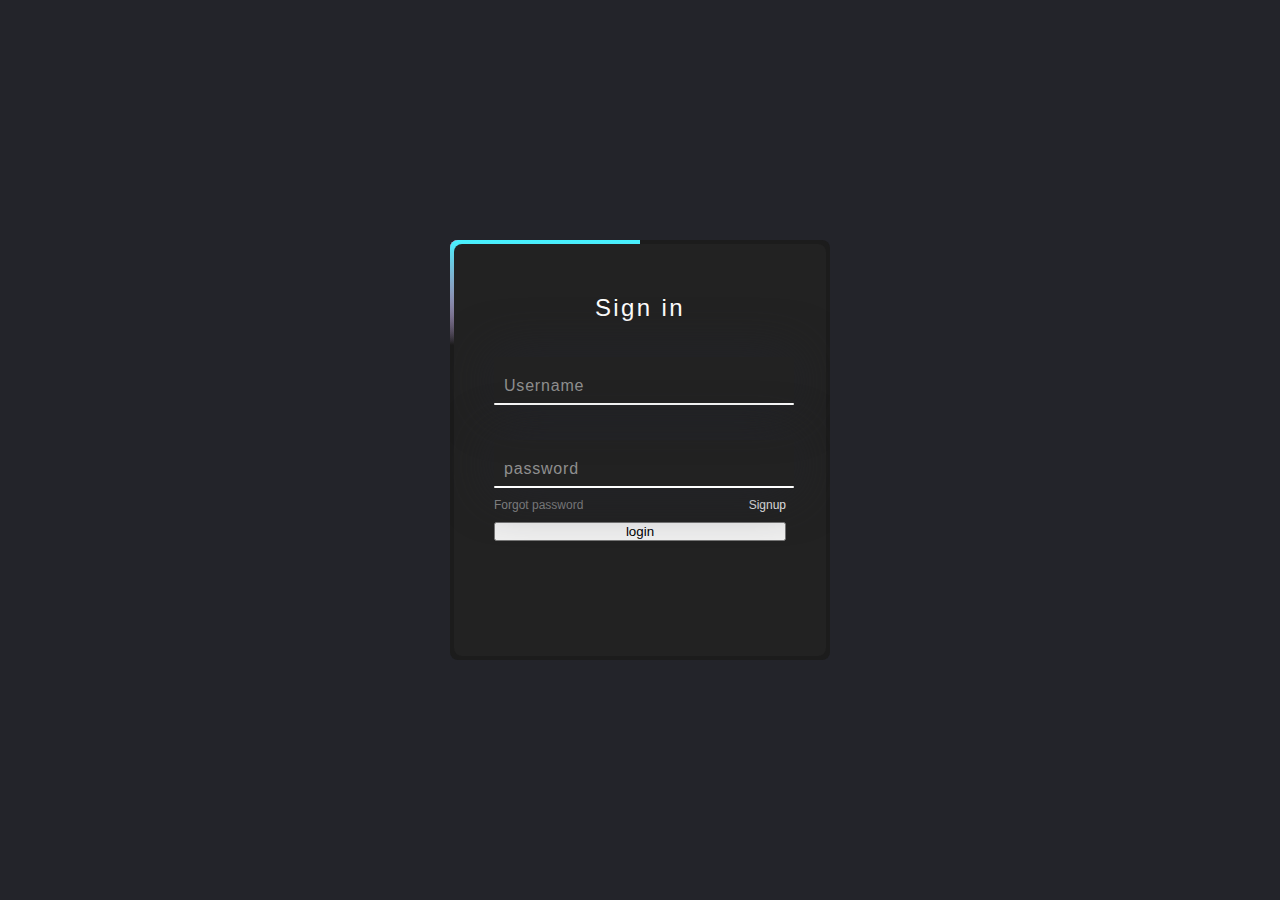
<file: login.html>
<!DOCTYPE html>
<html lang="en">
<head>
    <meta charset="UTF-8">
    <title>Animation login Form 02</title>
    <link rel="stylesheet" href="login.css">
</head>
<body>
    <div class="box">
    <span class="borderline"></span>

        <form >
            <h2>Sign in</h2>
            <div class="inputbox">
                <input type="text" required="required" id="email">
                <span>Username</span>
                <i></i>
            </div>
            <div class="inputbox">
                <input type="password" required="required" id="password">
                <span>password</span>
                <i></i>
            </div>
            <div class="links">
                <a href="#"> Forgot password </a>
                <a href="registration.html"> Signup </a>
            </div>
        <button onclick="login()">login</button>
            
        </form>

    </div>
    <script src="login.js"></script>
</body>
</html>
</file>
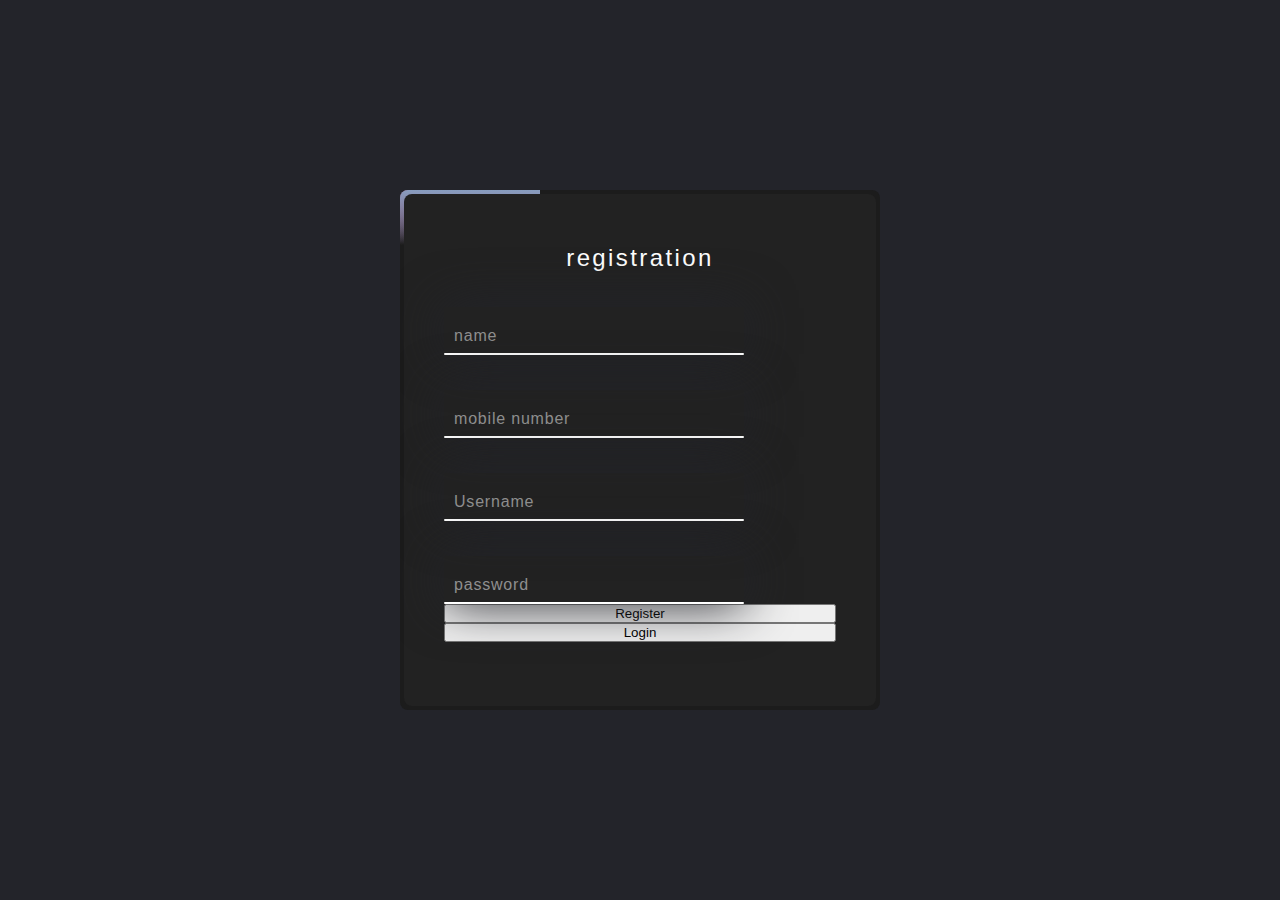
<file: registration.html>
<!DOCTYPE html>
<html lang="en">
<head>
    <meta charset="UTF-8">
    <title>Animation login Form 02</title>
    <link rel="stylesheet" href="./registration.css">
</head>
<body>
    <div class="box">
    <span class="borderline"></span>

        <form >
            <h2>registration</h2>
            <div class="inputbox">
                <input type="text" id="name" required="required">
                <span>name</span>
                <i></i>
            </div>
            <div class="inputbox">
                <input type="text" id="mobile" required="required">
                <span>mobile number</span>
                <i></i>
            </div>
            <div class="inputbox">
                <input type="text" id="email" required="required">
                <span>Username</span>
                <i></i>
            </div>
            <div class="inputbox">
                <input type="password" id="password" required="required">
                <span>password</span>
                <i></i>
            </div>
            
        <button  onclick="registration()">Register</button>
        <button onclick="loginredirect()">Login</button>

        </form>
    </div>
    <script src="./registration.js"></script>
    <script src="./script.js"></script>
</body>
</html>
</file>
<file: login.css>
@import url("https://wallpapercave.com/wp/wp3327604.jpg");
*
{
    margin: 0;
    padding: 0;
    box-sizing: border-box;
    font-family:'poppins',sans-serif;
}
body
{
    display: flex;
    justify-content: center;
    align-items: center;
    min-height: 100vh;
    background: #23242a;
}
.box
{
    position: relative;
    width: 380px;
    height: 420px;
    background: #1c1c1c;
    border-radius: 8px;
    overflow: hidden;
}
.box::before
{
    content: '';
    position: absolute;
    top: -50%;
    left: -50%;
    width: 380px;
    height: 420px;    
    background: linear-gradient(0deg,transparent,transparent,#45f3ff,#45f3ff,#45f3ff);
    z-index: 1;
    transform-origin: bottom right;
    animation: animate 6s linear infinite;
}
.box::after
{
    content: '';
    position: absolute;
    top: -50%;
    left: -50%;
    width: 380px;
    height: 420px;    
    background: linear-gradient(0deg,transparent,
    transparent,#45f3ff,#45f3ff,#45f3ff);
    z-index: 1;
    transform-origin: bottom right;
    animation: animate 6s linear infinite;
    animation-delay :-3s ;
}
.brederline
{
    position: absolute;
    top: 0;
    inset: 0;
}
.borderline::before
{
    content: '';
    position: absolute;
    top: -50%;
    left: -50%;
    width: 380px;
    height: 420px;    
    background: linear-gradient(0deg,transparent,transparent,#ff2770,#ff2770,#ff2770);
    z-index: 1;
    transform-origin: bottom right;
    animation: animate 6s linear infinite;
    animation-delay:-1.5s ;
}
.borderline::after
{
    content: '';
    position: absolute;
    top: -50%;
    left: -50%;
    width: 380px;
    height: 420px;    
    background: linear-gradient(0deg,transparent,transparent,#ff2770,#ff2770,#ff2770);
    z-index: 1;
    transform-origin: bottom right;
    animation: animate 6s linear infinite;
    animation-delay:-4.5s ;
}
@keyframes animation
{
    0%
    {
        transform: rotate(0deg);
    }
    100%
    {
        transform: rotate(360deg);
    }
}
.box form
{
    position: absolute;
    inset: 4px;
    background: #222;
    padding: 50px 40px;
    border-radius: 8px;
    z-index: 2;
    display: flex;
    flex-direction: column;
}
.box form h2{
    color: #fff;
    font-weight: 500;
    text-align: center;
    letter-spacing: 0.1em;
}
.box form .inputbox
{
    position: relative;
    width: 300px;
    margin-top:35px ;
}
.box form .inputbox input
{
    position: relative;
    width: 100%;
    padding: 20px 10px 10px;
    background: transparent;
    outline: none;
    border: none;
    box-shadow: 0 0 50px;
    color: #23242a;
    font-size: 1em;
    letter-spacing: 0.05em;
    transition: 0.5s;
    z-index: 10;

}
.box form .inputbox span
{
    position: absolute;
    left: 0;
    padding: 20px 10px 10px;
    pointer-events: none;
    color: #8f8f8f;
    font-size: 1em;
    letter-spacing: 0.05em;
    transition: 0.5s;
}
.box form .inputbox input:valid ~ span
.box form .inputbox input:focus ~ span


{
    color: #fff;
    font-size: 0.75em;
    transform: translateY(-34px);
}
.box form .inputbox i{
    position: absolute;
    left: 0;
    bottom: 0;
    width: 100%;
    height: 2px;
    background: #fff;
    border-radius: 4px;
    overflow: hidden;
    transition: 0.5s;
    pointer-events: none;
}
.box form .inputbox input:valid ~ i,
.box form .inputbox input:focus ~ i
{
    height: 44px;
}
.box form .links
{
    display: flex;
    justify-content: space-between;
}
.box form .links a 
{
    margin: 10px 0;
    font-size: 0.75em;
    color: #8f8f8f;
    text-decoration: none;
}
.box form .links a:hover,
.box form .links a:nth-child(2)
{
color: #fff;
}
.box form  input[type="submit"]
{
    border: none;
    outline: none;
    padding: 9px 25px;
    background: #fff;
    cursor: pointer;
    font-size: 0.9em;
    border-radius: 4px;
    font-weight: 600;
    width: 100px;
    margin-top: 10px;

}
.box form .inputbox input[type="reg()"]:active
{
    opacity: 0.8;
}
</file>
<file: registration.css>
@import url("https://wallpapercave.com/wp/wp3327604.jpg");
*
{
    margin: 0;
    padding: 0;
    box-sizing: border-box;
    font-family:'poppins',sans-serif;
}
body
{
    display: flex;
    justify-content: center;
    align-items: center;
    min-height: 100vh;
    background: #23242a;
}
.box
{
    position: relative;
    width: 480px;
    height: 520px;
    background: #1c1c1c;
    border-radius: 8px;
    overflow: hidden;
}
.box::before
{
    content: '';
    position: absolute;
    top: -50%;
    left: -50%;
    width: 380px;
    height: 420px;    
    background: linear-gradient(0deg,transparent,transparent,#45f3ff,#45f3ff,#45f3ff);
    z-index: 1;
    transform-origin: bottom right;
    animation: animate 6s linear infinite;
}
.box::after
{
    content: '';
    position: absolute;
    top: -50%;
    left: -50%;
    width: 380px;
    height: 420px;    
    background: linear-gradient(0deg,transparent,
    transparent,#45f3ff,#45f3ff,#45f3ff);
    z-index: 1;
    transform-origin: bottom right;
    animation: animate 6s linear infinite;
    animation-delay :-3s ;
}
.brederline
{
    position: absolute;
    top: 0;
    inset: 0;
}
.borderline::before
{
    content: '';
    position: absolute;
    top: -50%;
    left: -50%;
    width: 380px;
    height: 420px;    
    background: linear-gradient(0deg,transparent,transparent,#ff2770,#ff2770,#ff2770);
    z-index: 1;
    transform-origin: bottom right;
    animation: animate 6s linear infinite;
    animation-delay:-1.5s ;
}
.borderline::after
{
    content: '';
    position: absolute;
    top: -50%;
    left: -50%;
    width: 380px;
    height: 420px;    
    background: linear-gradient(0deg,transparent,transparent,#ff2770,#ff2770,#ff2770);
    z-index: 1;
    transform-origin: bottom right;
    animation: animate 6s linear infinite;
    animation-delay:-4.5s ;
}
@keyframes animation
{
    0%
    {
        transform: rotate(0deg);
    }
    100%
    {
        transform: rotate(360deg);
    }
}
.box form
{
    position: absolute;
    inset: 4px;
    background: #222;
    padding: 50px 40px;
    border-radius: 8px;
    z-index: 2;
    display: flex;
    flex-direction: column;
}
.box form h2{
    color: #fff;
    font-weight: 500;
    text-align: center;
    letter-spacing: 0.1em;
}
.box form .inputbox
{
    position: relative;
    width: 300px;
    margin-top:35px ;
}
.box form .inputbox input
{
    position: relative;
    width: 100%;
    padding: 20px 10px 10px;
    background: transparent;
    outline: none;
    border: none;
    box-shadow: 0 0 50px;
    color: #23242a;
    font-size: 1em;
    letter-spacing: 0.05em;
    transition: 0.5s;
    z-index: 10;

}
.box form .inputbox span
{
    position: absolute;
    left: 0;
    padding: 20px 10px 10px;
    pointer-events: none;
    color: #8f8f8f;
    font-size: 1em;
    letter-spacing: 0.05em;
    transition: 0.5s;
}
.box form .inputbox input:valid ~ span
.box form .inputbox input:focus ~ span


{
    color: #fff;
    font-size: 0.75em;
    transform: translateY(-34px);
}
.box form .inputbox i{
    position: absolute;
    left: 0;
    bottom: 0;
    width: 100%;
    height: 2px;
    background: #fff;
    border-radius: 4px;
    overflow: hidden;
    transition: 0.5s;
    pointer-events: none;
}
.box form .inputbox input:valid ~ i,
.box form .inputbox input:focus ~ i
{
    height: 44px;
}
.box form .links
{
    display: flex;
    justify-content: space-between;
}
.box form .links a 
{
    margin: 10px 0;
    font-size: 0.75em;
    color: #8f8f8f;
    text-decoration: none;
}
.box form .links a:hover,
.box form .links a:nth-child(2)
{
color: #fff;
}
.box form  input[type="rge()"]
{
    border: none;
    outline: none;
    padding: 9px 25px;
    background: #fff;
    cursor: pointer;
    font-size: 0.9em;
    border-radius: 4px;
    font-weight: 600;
    width: 100px;
    margin-top: 10px;

}
.box form .inputbox input[type="reg()"]:active
{
    opacity: 0.8;
}

/* Button to show/hide form */
.show-form-btn {
    background-color: #66d9ef;
    color: #fff;
    padding: 10px 20px;
    border: none;
    border-radius: 10px; 
    cursor: pointer;
}

.show-form-btn:hover {
    background-color: #34c759;
}


/* ===========table data product====== */

#showproductdata tr {
    height: 50px;
    overflow-y: scroll;
}

/*----------------------------close btn for form--------------*/

#close{
display: none;
margin-top: 10px;
background-color: red;
}

#close:hover {
    background-color: #a12828;
}
</file>
